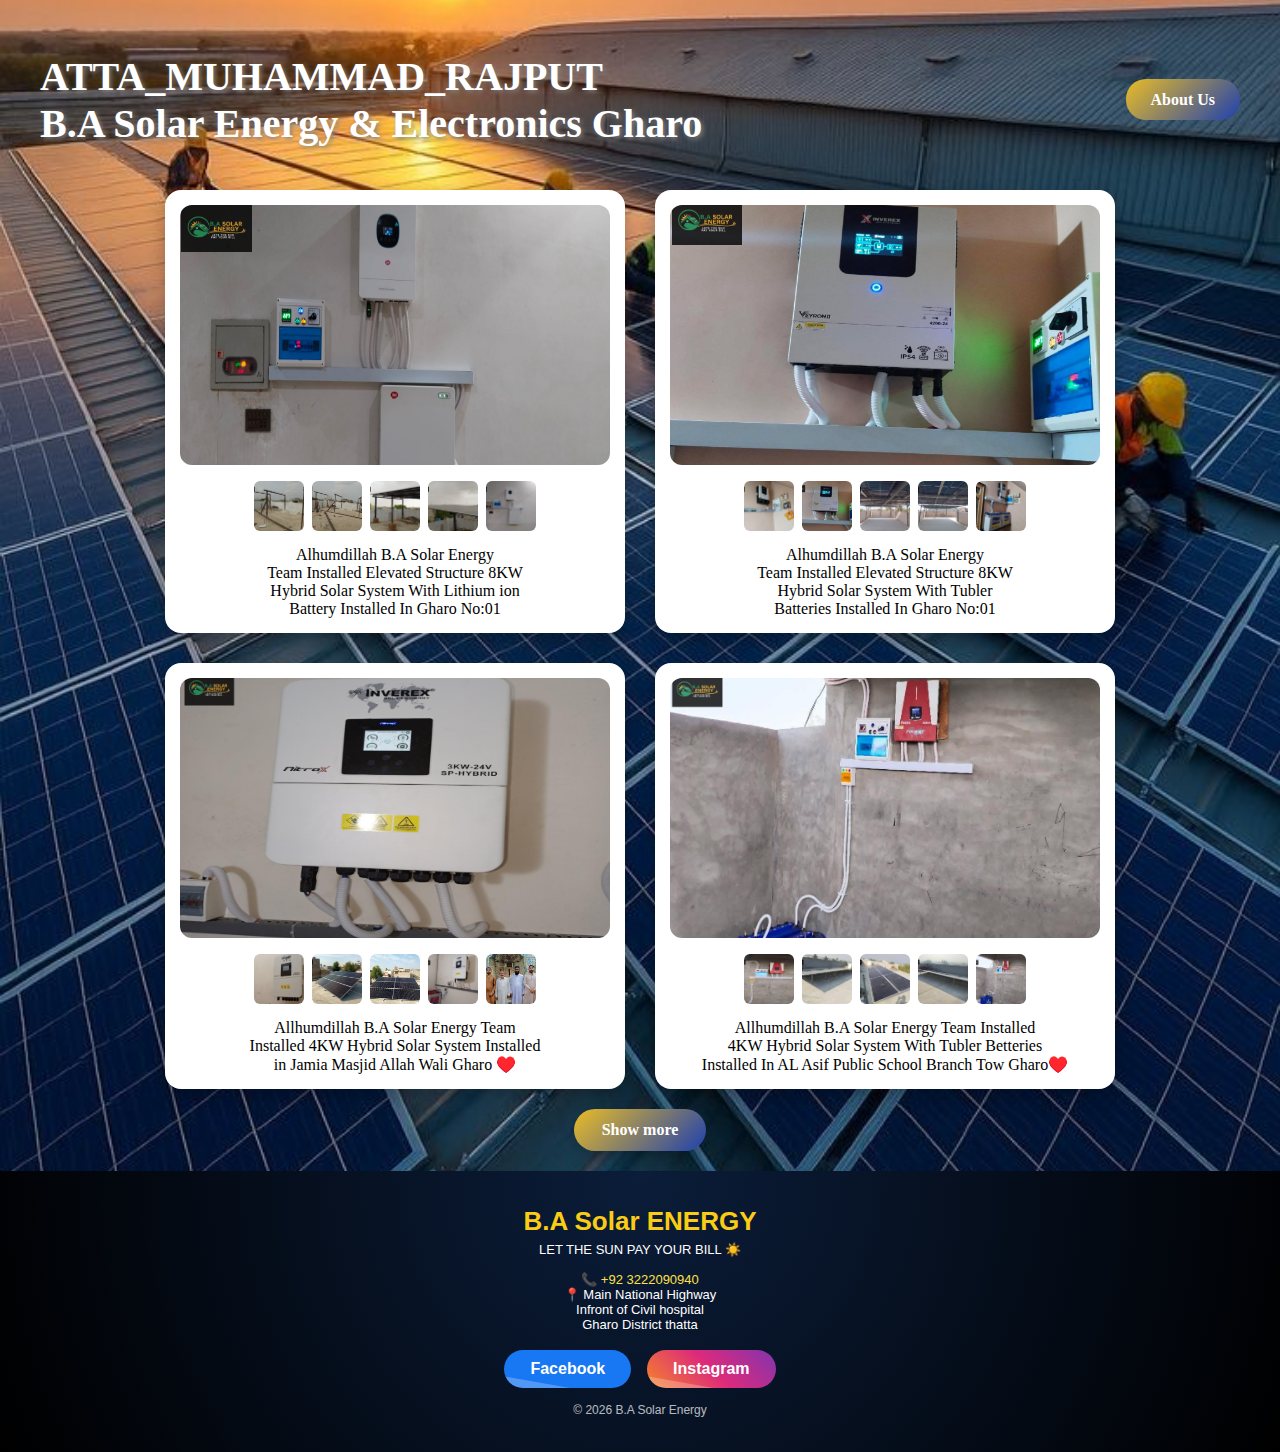
<file: index.html>
<!DOCTYPE html>
<html lang="en">
<head>
  <meta charset="UTF-8">
  <meta name="viewport" content="width=device-width, initial-scale=1.0">
  <title>Solar System</title>
  <link rel="stylesheet" href="style.css">
  <link rel="icon" type="image/jpeg" href="img/logo.jpeg">
</head>
<style>
 body {
  margin: 0;
  padding: 0;
  background-image: url("img/WhatsApp Image 2026-01-24 at 11.02.27 AM.jpeg");
  background-repeat: no-repeat;
  background-size: cover;      
  background-position: center;
  background-attachment: fixed;  
  min-height: 100vh;
}

</style>
<body>

  <!-- <h3 class="heading1">Welcome to My Website</h3> -->
  <div class="top-section">
  <h1 class="heading1">ATTA_MUHAMMAD_RAJPUT <br>
    <span>B.A Solar Energy & Electronics Gharo</span>
     </h1>
  <div class="btn-container">
    <a href="about.html" class="side-btn">About Us</a>
  </div>
</div>






  <div class="cards">

    <div class="card">
      <img id="img1" class="main-img" src="img/Screenshot 2026-01-28 011549.png">
      <div class="onclick">
        <img class="i" onclick="changeImg('img1',this.src)" src="img/Screenshot 2026-01-28 014412.png">
        <img class="i" onclick="changeImg('img1',this.src)" src="img/Screenshot 2026-01-28 014654.png">
        <img class="i" onclick="changeImg('img1',this.src)" src="img/Screenshot 2026-01-28 015151.png">
        <img class="i" onclick="changeImg('img1',this.src)" src="img/Screenshot 2026-01-28 015236.png">
        <img class="i" onclick="changeImg('img1',this.src)" src="img/Screenshot 2026-01-28 015915.png">
      </div>
      <p class="bottom">
        Alhumdillah B.A Solar Energy<br>
        Team Installed Elevated Structure 8KW<br>
        Hybrid Solar System With Lithium ion<br>
        Battery Installed In Gharo No:01
      </p>
    </div>

    <div class="card">
      <img id="img2" class="main-img" src="img/Screenshot 2026-01-28 012434.png">
      <div class="onclick">
        <img class="i" onclick="changeImg('img2',this.src)" src="img/Screenshot 2026-01-28 015456.png">
        <img class="i" onclick="changeImg('img2',this.src)" src="img/Screenshot 2026-01-28 012434.png">
        <img class="i" onclick="changeImg('img2',this.src)" src="img/Screenshot 2026-01-28 015419.png">
        <img class="i" onclick="changeImg('img2',this.src)" src="img/Screenshot 2026-01-28 015341.png">
        <img class="i" onclick="changeImg('img2',this.src)" src="img/Screenshot 2026-01-28 015533.png">
      </div>
      <p class="bottom">
        Alhumdillah B.A Solar Energy<br>
        Team Installed Elevated Structure 8KW<br>
        Hybrid Solar System With Tubler <br>
        Batteries Installed In Gharo No:01
      </p>
    </div>

  </div>

  <div class="cards">

    <div class="card">
      <img id="img3" class="main-img" src="img/Screenshot 2026-01-28 022103.png">
      <div class="onclick">
        <img class="i" onclick="changeImg('img3',this.src)"
          src="img\Screenshot 2026-01-28 062245.png">
        <img class="i" onclick="changeImg('img3',this.src)"
          src="img\Screenshot 2026-01-28 061208.png">
        <img class="i" onclick="changeImg('img3',this.src)"
          src="img\Screenshot 2026-01-28 062631.png">
        <img class="i" onclick="changeImg('img3',this.src)"
          src="img/Screenshot 2026-01-28 063343.png">
        <img class="i" onclick="changeImg('img3',this.src)" src="img/WhatsApp Image 2026-01-28 at 2.33.48 AM.jpeg">
      </div>
      <p class="bottom">
        Allhumdillah B.A Solar Energy Team<br>
        Installed 4KW Hybrid Solar System Installed <br>
        in Jamia Masjid Allah Wali Gharo ♥️<br>

      </p>
    </div>

    <div class="card">
      <img id="img4" class="main-img" src="img/Screenshot 2026-01-28 064332.png">
      <div class="onclick">
        <img class="i" onclick="changeImg('img4',this.src)"
          src="img\Screenshot 2026-01-28 065007.png">
        <img class="i" onclick="changeImg('img4',this.src)"
          src="img\Screenshot 2026-01-28 065313.png">
        <img class="i" onclick="changeImg('img4',this.src)" src="img/Screenshot 2026-01-28 065132.png">
        <img class="i" onclick="changeImg('img4',this.src)"
          src="img\Screenshot 2026-01-28 065521.png">
        <img class="i" onclick="changeImg('img4',this.src)" src="img/Screenshot 2026-01-28 064332.png">
      </div>
      <p class="bottom">
        Allhumdillah B.A Solar Energy Team Installed <br>
        4KW Hybrid Solar System With Tubler Betteries <br>
        Installed In AL Asif Public School Branch Tow Gharo♥️

      </p>
    </div>

  </div>
  <script>
    function changeImg(id, src) {
      document.getElementById(id).src = src;
    }
  </script>
  <div class="btn-wrapper">
    <a href="showmore.html" class="show-btn">Show more</a>
  </div>

    

  <footer class="solar-footer">

  <h2 class="footer-title">B.A Solar ENERGY</h2>
  <p class="footer-slogan">LET THE SUN PAY YOUR BILL ☀️</p>

  <div class="contact-info">
    <p>📞 <a href="tel:+92 3222090940">+92 3222090940</a></p>
    <p>📍 Main National Highway <br>
      Infront of Civil hospital <br>
      Gharo District thatta</p>
  </div>

  <div class="social-links">
    <a href="https://www.facebook.com/share/1886opF1RS/" class="social facebook">Facebook</a>
    <a href="https://www.instagram.com/atta_muhammad_rajput?igsh=MWZ5d2xnMjRhdDBuZg==" class="social instagram">Instagram</a>
  </div>

  <p class="copyright">
    © 2026 B.A Solar Energy
  </p>

</footer>


</body>

</html>
</file>
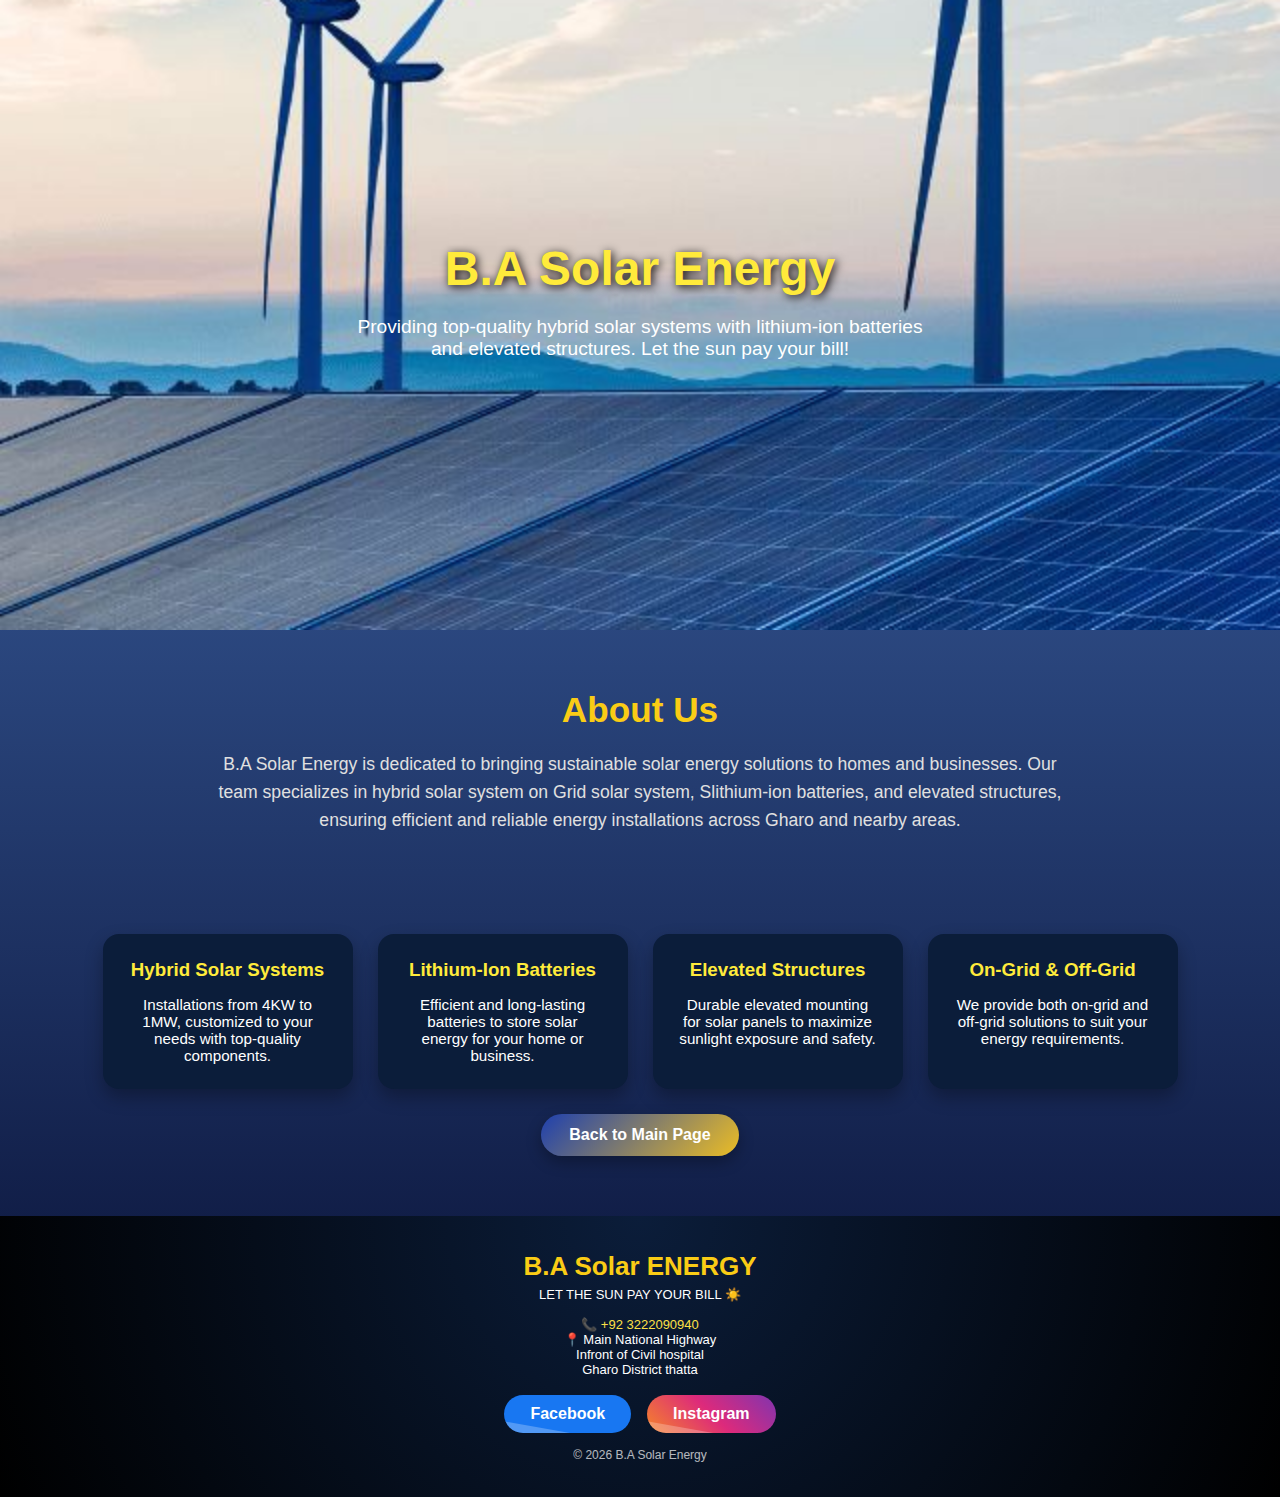
<file: about.html>
<!DOCTYPE html>
<html lang="en">
<head>
  <meta charset="UTF-8">
  <meta name="viewport" content="width=device-width, initial-scale=1.0">
  <title>B.A Solar Energy</title>
  <link rel="stylesheet" href="style.css">
  <link rel="icon" type="image/jpeg" href="img/logo.jpeg">
  <style>
    body {
      margin: 0;
      font-family: 'Segoe UI', Tahoma, Geneva, Verdana, sans-serif;
      background: linear-gradient(to bottom, #4672b9, #050B2E);
      color: white;
    }

    header {
      background: url('img/about.jpeg') center/cover no-repeat;
      height: 70vh;
      display: flex;
      flex-direction: column;
      justify-content: center;
      align-items: center;
      text-align: center;
      padding: 0 20px;
    }

    header h1 {
      font-size: 3rem;
      color: #ffeb3b;
      text-shadow: 2px 2px 10px #000;
      margin-bottom: 20px;
      animation: fadeInDown 1.5s ease-out;
    }

    header p {
      font-size: 1.2rem;
      max-width: 600px;
      margin-bottom: 30px;
      animation: fadeInUp 1.5s ease-out;
    }

    .back-btn {
      display: inline-block;
      padding: 12px 28px;
      background: linear-gradient(135deg, #1e40af, #ebbd25);
      color: white;
      font-weight: bold;
      border-radius: 30px;
      text-decoration: none;
      box-shadow: 0 6px 15px rgba(0,0,0,0.3);
      transition: all 0.3s ease;
      margin-bottom: 20px;
    }

    .back-btn:hover {
      background: linear-gradient(135deg, #ebbd25, #1e40af);
      transform: translateY(-3px);
      box-shadow: 0 10px 20px rgba(0,0,0,0.4);
    }

    /* About section */
    .about {
      padding: 60px 20px;
      text-align: center;
      max-width: 900px;
      margin: 0 auto;
    }

    .about h2 {
      font-size: 2.2rem;
      color: #facc15;
      margin-bottom: 20px;
    }

    .about p {
      font-size: 1.1rem;
      line-height: 1.6;
      color: #e0e0e0;
    }

    /* Highlights section */
    .highlights {
      display: flex;
      flex-wrap: wrap;
      justify-content: center;
      gap: 25px;
      padding: 40px 20px;
    }

    .highlight-card {
      background: #0b1d3a;
      padding: 25px;
      border-radius: 16px;
      width: 250px;
      text-align: center;
      box-shadow: 0 8px 18px rgba(0,0,0,0.3);
      transition: transform 0.3s ease;
    }

    .highlight-card:hover {
      transform: translateY(-5px) scale(1.02);
    }

    .highlight-card h3 {
      color: #ffeb3b;
      margin-bottom: 15px;
    }

    .highlight-card p {
      color: #fff;
      font-size: 0.95rem;
    }

    /* Animations */
    @keyframes fadeInDown {
      from { opacity: 0; transform: translateY(-50px); }
      to { opacity: 1; transform: translateY(0); }
    }

    @keyframes fadeInUp {
      from { opacity: 0; transform: translateY(50px); }
      to { opacity: 1; transform: translateY(0); }
    }

    /* Responsive */
    @media (max-width: 1024px) {
      header h1 {
        font-size: 2.5rem;
      }

      header p {
        font-size: 1.1rem;
      }
    }

    @media (max-width: 768px) {
      header h1 {
        font-size: 2rem;
      }

      header p {
        font-size: 1rem;
      }

      .highlights {
        flex-direction: column;
        align-items: center;
      }

      .highlight-card {
        width: 90%;
        max-width: 350px;
      }
    }

    @media (max-width: 480px) {
      header h1 {
        font-size: 1.8rem;
      }

      header p {
        font-size: 0.95rem;
      }

      .about h2 {
        font-size: 1.8rem;
      }

      .about p {
        font-size: 1rem;
      }
    }
  </style>
</head>
<body>

  <header>
    <h1>B.A Solar Energy</h1>
    <p>Providing top-quality hybrid solar systems with lithium-ion batteries and elevated structures. Let the sun pay your bill!</p>
  </header>

  <section class="about">
    <h2>About Us</h2>
    <p>
      B.A Solar Energy is dedicated to bringing sustainable solar energy solutions to homes and businesses. Our team specializes in hybrid solar system on Grid solar system, Slithium-ion batteries, and elevated structures, ensuring efficient and reliable energy installations across Gharo and nearby areas.
    </p>
  </section>

  <section class="highlights">
    <div class="highlight-card">
      <h3>Hybrid Solar Systems</h3>
      <p>Installations from 4KW to 1MW, customized to your needs with top-quality components.</p>
    </div>
    <div class="highlight-card">
      <h3>Lithium-Ion Batteries</h3>
      <p>Efficient and long-lasting batteries to store solar energy for your home or business.</p>
    </div>
    <div class="highlight-card">
      <h3>Elevated Structures</h3>
      <p>Durable elevated mounting for solar panels to maximize sunlight exposure and safety.</p>
    </div>
    <div class="highlight-card">
      <h3>On-Grid & Off-Grid</h3>
      <p>We provide both on-grid and off-grid solutions to suit your energy requirements.</p>
    </div>
    <a href="index.html" class="back-btn">Back to Main Page</a>
  </section>

  <footer class="solar-footer">

  <h2 class="footer-title">B.A Solar ENERGY</h2>
  <p class="footer-slogan">LET THE SUN PAY YOUR BILL ☀️</p>

  <div class="contact-info">
    <p>📞 <a href="tel:+92 3222090940">+92 3222090940</a></p>
    <p>📍 Main National Highway <br>
      Infront of Civil hospital <br>
      Gharo District thatta</p>
  </div>

  <div class="social-links">
    <a href="https://www.facebook.com/share/1AmNMohNPT/" class="social facebook">Facebook</a>
    <a href="https://www.instagram.com/atta_muhammad_rajput?igsh=MWttaDd2c3I1eWs1bA==" class="social instagram">Instagram</a>
  </div>

  <p class="copyright">
    © 2026 B.A Solar Energy
  </p>

</footer>


</body>
</html>
</file>
<file: style.css>
* {
  margin: 0;
  padding: 0;
  box-sizing: border-box;
}

.top-section {
  display: flex;
  align-items: center;
  justify-content: space-between;
  padding: 0 40px;
  min-height: 120px;
  margin-top: 40px;
  flex-wrap: wrap;   
}

.heading1 {
  color: white;
  text-shadow: 2px 2px 5px gray;
  animation: slideDown 1s ease-out;
  font-size: 40px;
}

/* Button */
.side-btn {
  background: linear-gradient(135deg, #ebbd25, #1e40af);
  color: white;
  padding: 12px 25px;
  text-decoration: none;
  border-radius: 20px;
  font-weight: bold;
  transition: 0.3s;
}

.side-btn:hover {
  background: linear-gradient(135deg,#1e40af,#ebbd25);
  transform: translateY(-3px);
  box-shadow: 0 10px 20px rgba(0,0,0,0.3);
}

/* 📱 Mobile Responsive */
@media (max-width: 768px) {
  .top-section {
    flex-direction: column;     
    text-align: center;
    padding: 20px;
    height: auto;
  }

  .heading1 {
    font-size: 26px;        
    margin-bottom: 20px;
  }

  .btn-container {
    width: 100%;
  }

  .side-btn {
    display: inline-block;
    width: auto;
  }
}



@keyframes slideDown {
  from {
    transform: translateY(-40px);
    opacity: 0;
  }

  to {
    transform: translateY(0);
    opacity: 1;
  }
}

#heading2 {
  color: white;
  margin-left: 20px;
  text-shadow:
    -1px -1px 0 #000,
    1px -1px 0 #000,
    -1px 1px 0 #000,
    1px 1px 0 #000;
  animation: slideleft 1.5s ease-out;
}

@keyframes slideleft {
  from {
    transform: translateX(-80px);
    opacity: 0;
  }

  to {
    transform: translateX(0);
    opacity: 1;
  }
}

.cards {
  display: flex;
  justify-content: center;
  gap: 30px;
  margin-top: 30px;
  flex-wrap: wrap;
  padding: 0 15px; 
}

.card {
  background: white;
  width: 460px;
  max-width: 460px;
  padding: 15px;
  border-radius: 16px;
  box-shadow: 0 8px 18px rgba(0, 0, 0, 0.25);
}

.main-img {
  width: 100%;
  height: 260px;
  object-fit: cover;
  border-radius: 12px;
}

.onclick {
  display: flex;
  justify-content: center;
  gap: 8px;
  margin-top: 12px;
}

.i {
  width: 50px;
  height: 50px;
  border-radius: 6px;
  cursor: pointer;
  object-fit: cover;
  transition: 0.3s;
}

.i:hover {
  transform: scale(1.05);
  border: 2px solid #050B2E;
}


.bottom {
  margin-top: 15px;
  text-align: center;
  font-family: Cambria, serif;
}

@keyframes slideInLeft {
  from {
    transform: translateX(-100px);
    opacity: 0;
  }

  to {
    transform: translateX(0);
    opacity: 1;
  }
}

@keyframes slideInRight {
  from {
    transform: translateX(100px);
    opacity: 0;
  }

  to {
    transform: translateX(0);
    opacity: 1;
  }
}

.cards .card:nth-child(odd) {
  animation: slideInLeft 1s ease-out;
}

.cards .card:nth-child(even) {
  animation: slideInRight 1s ease-out;
}

.btn-wrapper{
  text-align: center;
  margin-top: 20px;
  margin-bottom: 20px;
}

.show-btn{
  display: inline-block;
  padding: 12px 28px;
  background: linear-gradient(135deg, #ebbd25, #1e40af);
  color: #fff;
  text-decoration: none;
  font-size: 16px;
  font-weight: 600;
  border-radius: 30px;
  transition: all 0.3s ease;
  box-shadow: 0 6px 15px rgba(0,0,0,0.2);
}

.show-btn:hover{
  background: linear-gradient(135deg,#1e40af,#ebbd25);
  transform: translateY(-3px);
  box-shadow: 0 10px 20px rgba(0,0,0,0.3);
}

.show-btn:active{
  transform: scale(0.95);
}

/* Tablet */
@media (max-width: 992px) {
  .card {
    max-width: 350px;
  }

  .main-img {
    height: 220px;
  }
}

/* Mobile */
@media (max-width: 576px) {
  .cards {
    gap: 20px;
  }

  .card {
    max-width: 100%;
  }

  .main-img {
    height: 200px;
  }

  .i {
    width: 40px;
    height: 40px;
  }

  .show-btn {
    padding: 10px 22px;
    font-size: 14px;
  }
}


/* footer */
.solar-footer{
  background: radial-gradient(circle at top, #0b1d3a, #000);
  color: #fff;
  text-align: center;
  padding: 35px 15px;
  font-family: Arial, sans-serif;
}

/* title */
.footer-title{
  font-size: 26px;
  color: #facc15;
  margin-bottom: 5px;
}

.footer-slogan{
  font-size: 13px;
  margin-bottom: 15px;
}

/* contact */
.contact-info{
  font-size: 13px;
  margin-bottom: 18px;
}

.contact-info a{
  color: #fde047;
  text-decoration: none;
}

/* social container */
.social-links{
  display: flex;
  justify-content: center;
  gap: 16px;
  margin-bottom: 15px;
}

/* common button */
.social{
  padding: 10px 26px;
  border-radius: 30px;
  color: #fff;
  font-weight: bold;
  text-decoration: none;
  position: relative;
  overflow: hidden;
  transition: all 0.25s ease;
}

/* ===== HOVER EFFECT ===== */
.social:hover{
  transform: translateY(-6px) scale(1.05);
}

/* ===== CLICK (ACTIVE) EFFECT ===== */
.social:active{
  transform: scale(0.92);
  box-shadow: 0 0 30px currentColor;
}

/* shine animation */
.social::after{
  content: "";
  position: absolute;
  top: 100%;
  left: -20%;
  width: 140%;
  height: 140%;
  background: rgba(255,255,255,0.25);
  transform: rotate(10deg);
  transition: 0.4s;
}

.social:hover::after,
.social:active::after{
  top: -120%;
}

/* Facebook */
.facebook{
  background: #1877f2;
}

.facebook:hover,
.facebook:active{
  box-shadow: 0 0 22px #1877f2;
}

/* Instagram */
.instagram{
  background: linear-gradient(45deg,#f58529,#dd2a7b,#8134af);
}

.instagram:hover,
.instagram:active{
  box-shadow: 0 0 25px #dd2a7b;
}

/* copyright */
.copyright{
  font-size: 12px;
  opacity: 0.7;
}
</file>
